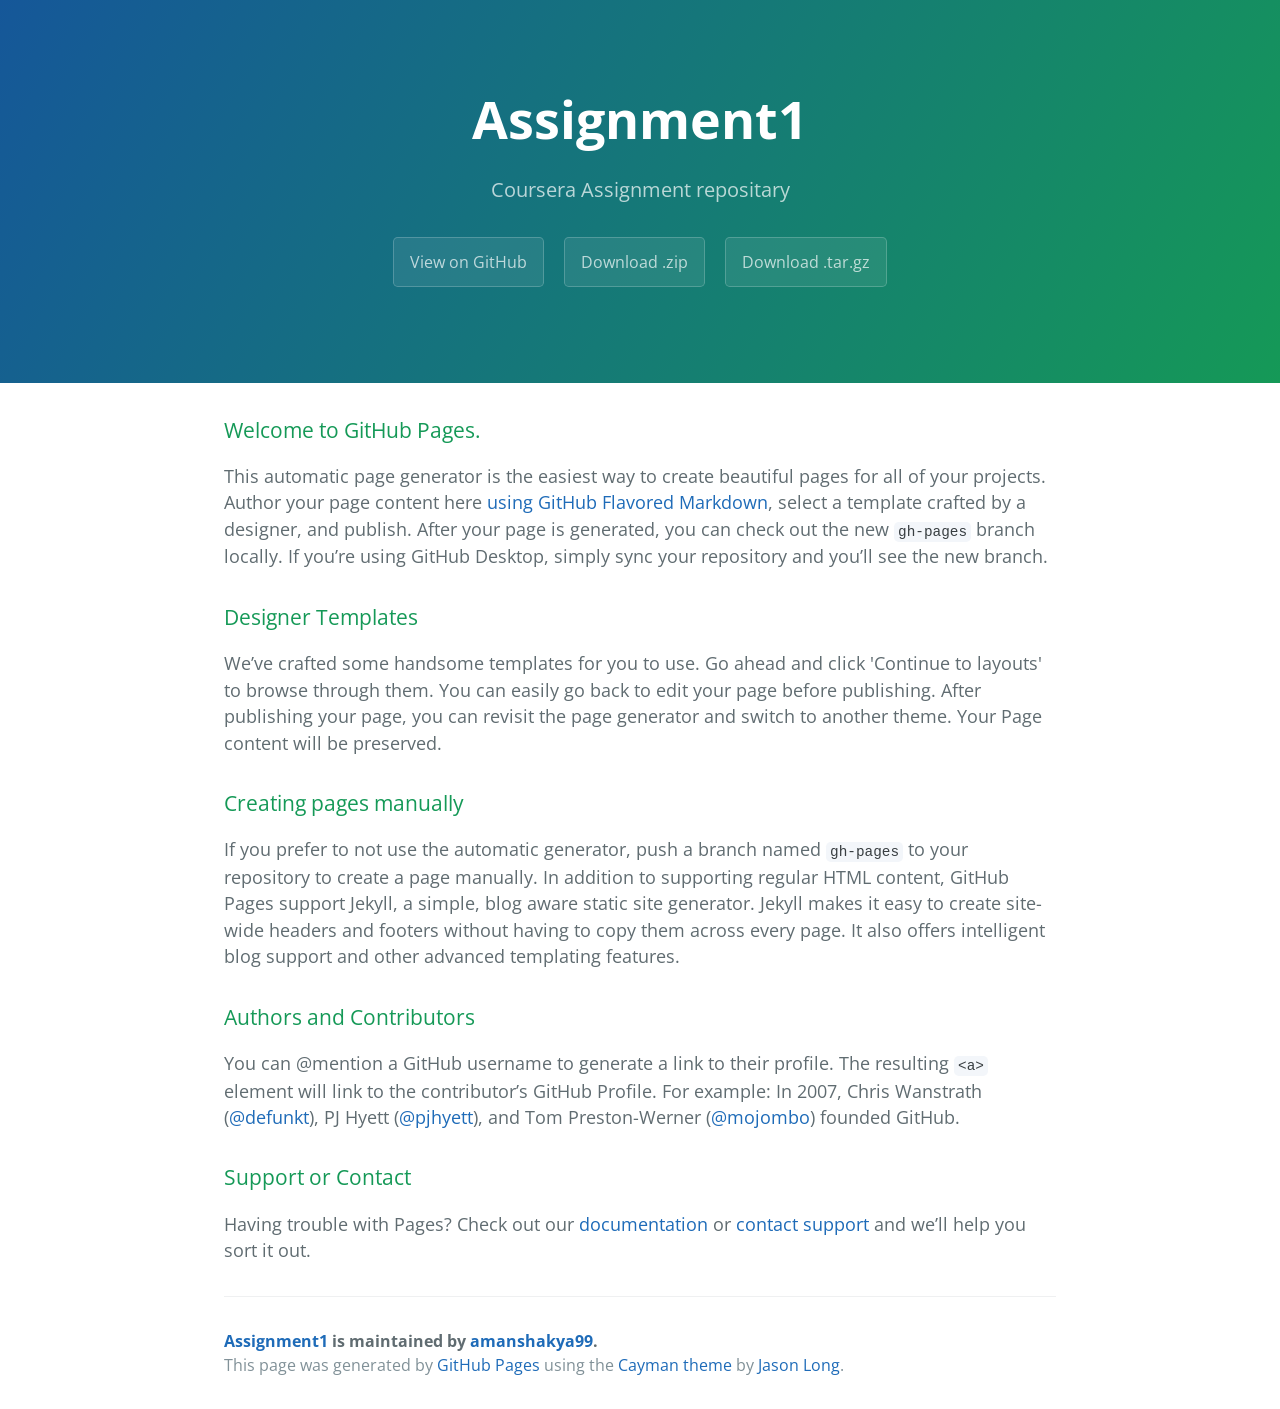
<file: index.html>
<!DOCTYPE html>
<html lang="en-us">
  <head>
    <meta charset="UTF-8">
    <title>Assignment1 by amanshakya99</title>
    <meta name="viewport" content="width=device-width, initial-scale=1">
    <link rel="stylesheet" type="text/css" href="stylesheets/normalize.css" media="screen">
    <link href='https://fonts.googleapis.com/css?family=Open+Sans:400,700' rel='stylesheet' type='text/css'>
    <link rel="stylesheet" type="text/css" href="stylesheets/stylesheet.css" media="screen">
    <link rel="stylesheet" type="text/css" href="stylesheets/github-light.css" media="screen">
  </head>
  <body>
    <section class="page-header">
      <h1 class="project-name">Assignment1</h1>
      <h2 class="project-tagline">Coursera Assignment repositary</h2>
      <a href="https://github.com/amanshakya99/Assignment1" class="btn">View on GitHub</a>
      <a href="https://github.com/amanshakya99/Assignment1/zipball/master" class="btn">Download .zip</a>
      <a href="https://github.com/amanshakya99/Assignment1/tarball/master" class="btn">Download .tar.gz</a>
    </section>

    <section class="main-content">
      <h3>
<a id="welcome-to-github-pages" class="anchor" href="#welcome-to-github-pages" aria-hidden="true"><span aria-hidden="true" class="octicon octicon-link"></span></a>Welcome to GitHub Pages.</h3>
<p>This automatic page generator is the easiest way to create beautiful pages for all of your projects. Author your page content here <a href="https://guides.github.com/features/mastering-markdown/">using GitHub Flavored Markdown</a>, select a template crafted by a designer, and publish. After your page is generated, you can check out the new <code>gh-pages</code> branch locally. If you’re using GitHub Desktop, simply sync your repository and you’ll see the new branch.</p>
<h3>
<a id="designer-templates" class="anchor" href="#designer-templates" aria-hidden="true"><span aria-hidden="true" class="octicon octicon-link"></span></a>Designer Templates</h3>
<p>We’ve crafted some handsome templates for you to use. Go ahead and click 'Continue to layouts' to browse through them. You can easily go back to edit your page before publishing. After publishing your page, you can revisit the page generator and switch to another theme. Your Page content will be preserved.</p>
<h3>
<a id="creating-pages-manually" class="anchor" href="#creating-pages-manually" aria-hidden="true"><span aria-hidden="true" class="octicon octicon-link"></span></a>Creating pages manually</h3>
<p>If you prefer to not use the automatic generator, push a branch named <code>gh-pages</code> to your repository to create a page manually. In addition to supporting regular HTML content, GitHub Pages support Jekyll, a simple, blog aware static site generator. Jekyll makes it easy to create site-wide headers and footers without having to copy them across every page. It also offers intelligent blog support and other advanced templating features.</p>
<h3>
<a id="authors-and-contributors" class="anchor" href="#authors-and-contributors" aria-hidden="true"><span aria-hidden="true" class="octicon octicon-link"></span></a>Authors and Contributors</h3>
<p>You can @mention a GitHub username to generate a link to their profile. The resulting <code>&lt;a&gt;</code> element will link to the contributor’s GitHub Profile. For example: In 2007, Chris Wanstrath (<a class="user-mention" data-hovercard-type="user" data-hovercard-url="/users/defunkt/hovercard" data-octo-click="hovercard-link-click" data-octo-dimensions="link_type:self" href="https://github.com/defunkt">@defunkt</a>), PJ Hyett (<a class="user-mention" data-hovercard-type="user" data-hovercard-url="/users/pjhyett/hovercard" data-octo-click="hovercard-link-click" data-octo-dimensions="link_type:self" href="https://github.com/pjhyett">@pjhyett</a>), and Tom Preston-Werner (<a class="user-mention" data-hovercard-type="user" data-hovercard-url="/users/mojombo/hovercard" data-octo-click="hovercard-link-click" data-octo-dimensions="link_type:self" href="https://github.com/mojombo">@mojombo</a>) founded GitHub.</p>
<h3>
<a id="support-or-contact" class="anchor" href="#support-or-contact" aria-hidden="true"><span aria-hidden="true" class="octicon octicon-link"></span></a>Support or Contact</h3>
<p>Having trouble with Pages? Check out our <a href="https://help.github.com/pages">documentation</a> or <a href="https://github.com/contact">contact support</a> and we’ll help you sort it out.</p>

      <footer class="site-footer">
        <span class="site-footer-owner"><a href="https://github.com/amanshakya99/Assignment1">Assignment1</a> is maintained by <a href="https://github.com/amanshakya99">amanshakya99</a>.</span>

        <span class="site-footer-credits">This page was generated by <a href="https://pages.github.com">GitHub Pages</a> using the <a href="https://github.com/jasonlong/cayman-theme">Cayman theme</a> by <a href="https://twitter.com/jasonlong">Jason Long</a>.</span>
      </footer>

    </section>

  
  </body>
</html>
</file>
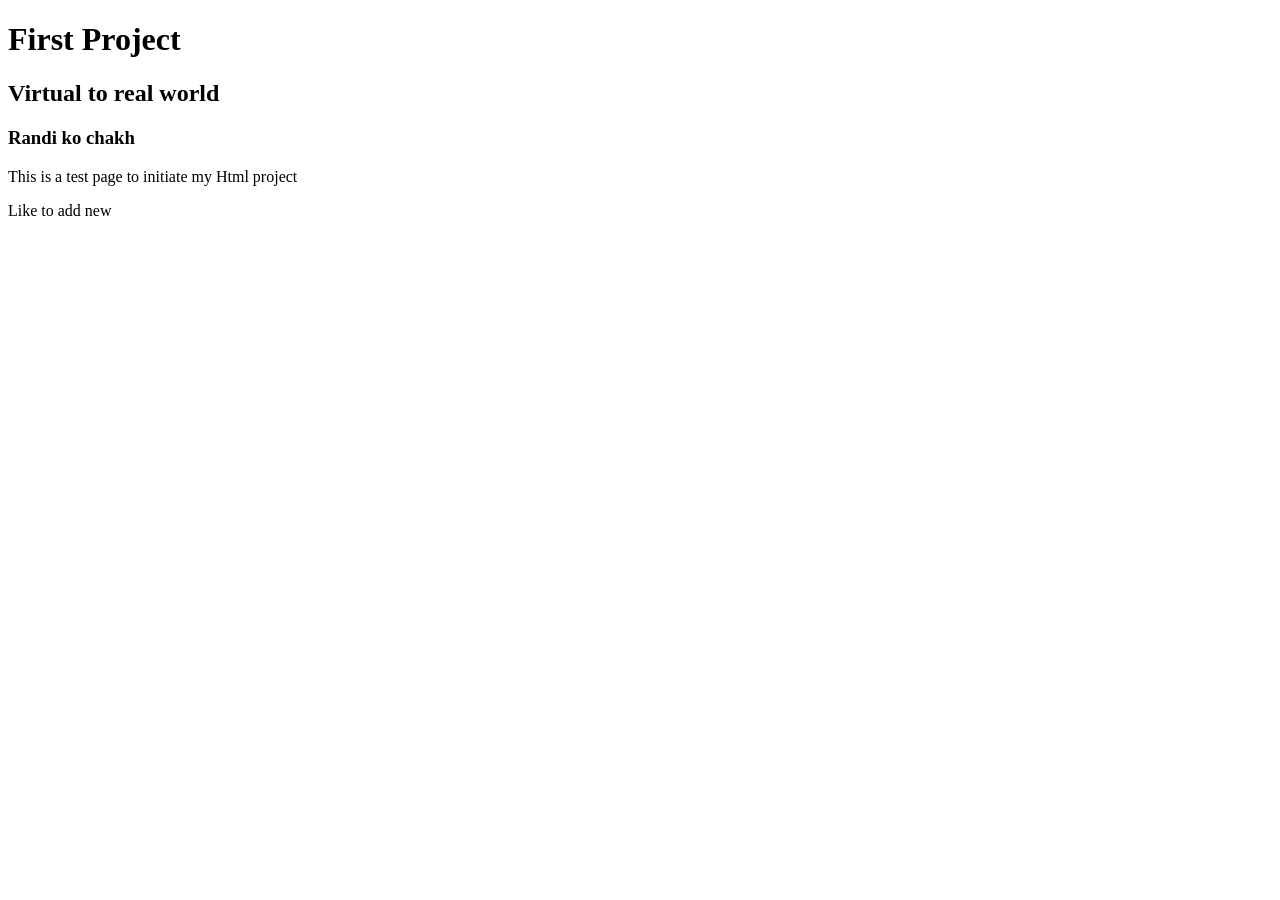
<file: Project/index.html>
<!DOCTYPE html>
<html>
<head>
	<title>Hello World</title>
</head>
<body>
<h1>First Project</h1>
<h2>Virtual to real world</h2>
	<h3>Randi ko chakh</h3>
<p>This is a test page to initiate my Html project</p>
<p>Like to add new</p>
</body>
</html>
</file>
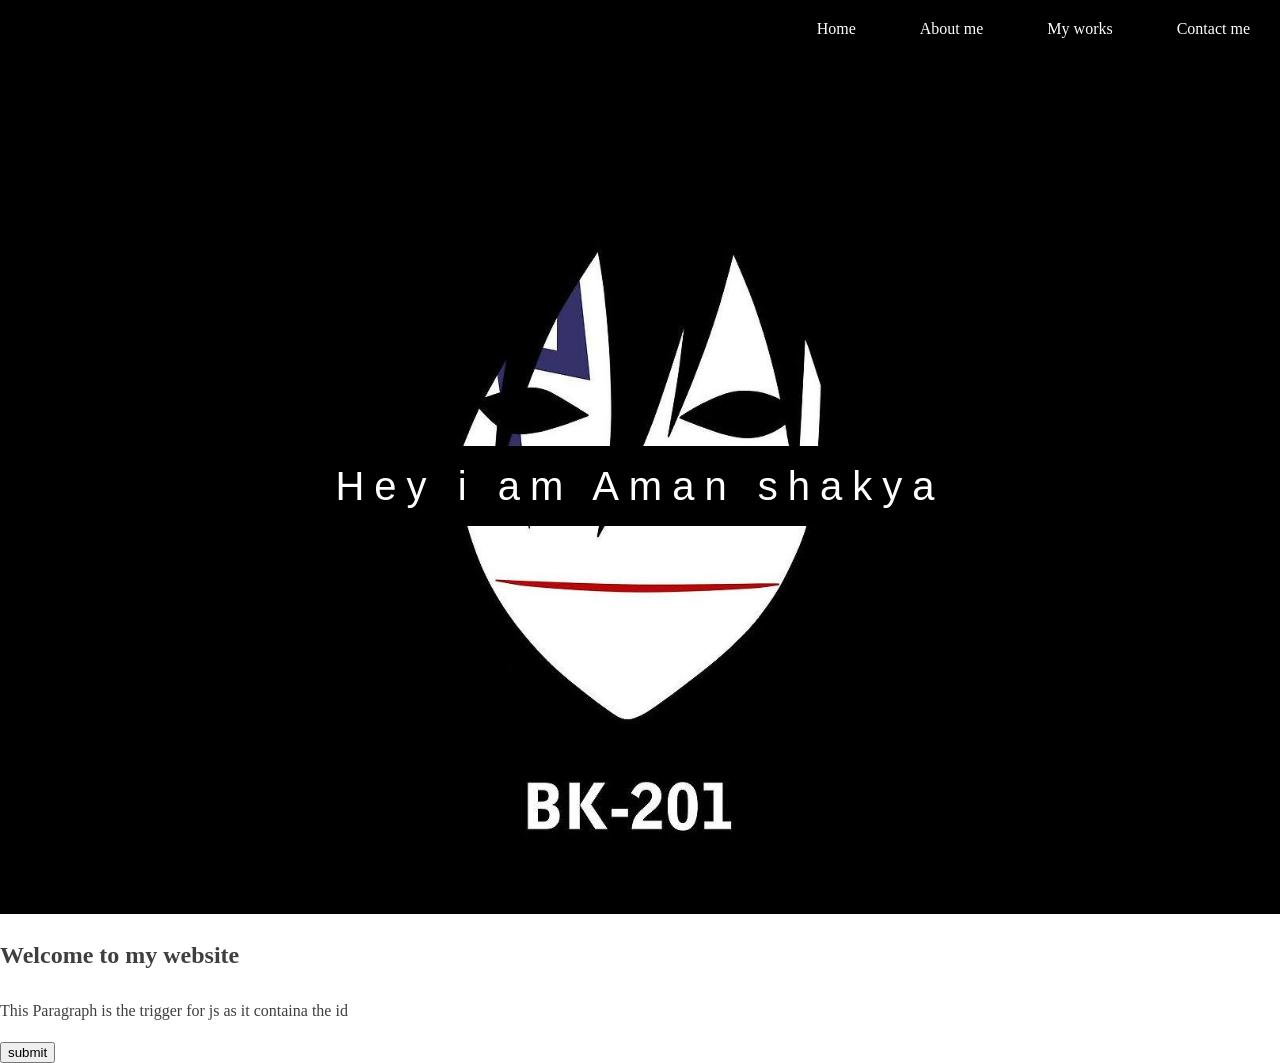
<file: Git/Project/index.html>
<html>

<head>
    <meta charset="UTF-8">
    <meta http-equiv="X-UA-Compatible" content="IE=edge">
    <meta name="viewport" content="width=device-width, initial-scale=1.0">
    <link rel="stylesheet" href="/Git/stylesheets/Style.css">
    <title>My Website</title>
</head>

<body>
    <div class="Container">
        <div class="topNav">
            <ul>
                <li>
                    <a href="#home">Home</a>
                </li>
                <li><a href="#about">About me</a></li>
                <li>
                    <a href="#contact ">My works</a>
                </li>
                <li><a href="#portfolio ">Contact me</a></li>
            </ul>
        </div>
        <div class="bgImg">
            <div class="caption"><span class="overlay">Hey i am Aman shakya</span></div>
        </div>
        <h2>Welcome to my website</h2>
        <p id="b1">This Paragraph is the trigger for js as it containa the id</p>
        <button type="button " onclick="myFunction() ">submit</button>
    </div>
</body>
<script src="/Git/Aman.js"></script>

</html>
</file>
<file: stylesheets/stylesheet.css>
* {
  box-sizing: border-box; }

body {
  padding: 0;
  margin: 0;
  font-family: "Open Sans", "Helvetica Neue", Helvetica, Arial, sans-serif;
  font-size: 16px;
  line-height: 1.5;
  color: #606c71; }

a {
  color: #1e6bb8;
  text-decoration: none; }
  a:hover {
    text-decoration: underline; }

.btn {
  display: inline-block;
  margin-bottom: 1rem;
  color: rgba(255, 255, 255, 0.7);
  background-color: rgba(255, 255, 255, 0.08);
  border-color: rgba(255, 255, 255, 0.2);
  border-style: solid;
  border-width: 1px;
  border-radius: 0.3rem;
  transition: color 0.2s, background-color 0.2s, border-color 0.2s; }
  .btn + .btn {
    margin-left: 1rem; }

.btn:hover {
  color: rgba(255, 255, 255, 0.8);
  text-decoration: none;
  background-color: rgba(255, 255, 255, 0.2);
  border-color: rgba(255, 255, 255, 0.3); }

@media screen and (min-width: 64em) {
  .btn {
    padding: 0.75rem 1rem; } }

@media screen and (min-width: 42em) and (max-width: 64em) {
  .btn {
    padding: 0.6rem 0.9rem;
    font-size: 0.9rem; } }

@media screen and (max-width: 42em) {
  .btn {
    display: block;
    width: 100%;
    padding: 0.75rem;
    font-size: 0.9rem; }
    .btn + .btn {
      margin-top: 1rem;
      margin-left: 0; } }

.page-header {
  color: #fff;
  text-align: center;
  background-color: #159957;
  background-image: linear-gradient(120deg, #155799, #159957); }

@media screen and (min-width: 64em) {
  .page-header {
    padding: 5rem 6rem; } }

@media screen and (min-width: 42em) and (max-width: 64em) {
  .page-header {
    padding: 3rem 4rem; } }

@media screen and (max-width: 42em) {
  .page-header {
    padding: 2rem 1rem; } }

.project-name {
  margin-top: 0;
  margin-bottom: 0.1rem; }

@media screen and (min-width: 64em) {
  .project-name {
    font-size: 3.25rem; } }

@media screen and (min-width: 42em) and (max-width: 64em) {
  .project-name {
    font-size: 2.25rem; } }

@media screen and (max-width: 42em) {
  .project-name {
    font-size: 1.75rem; } }

.project-tagline {
  margin-bottom: 2rem;
  font-weight: normal;
  opacity: 0.7; }

@media screen and (min-width: 64em) {
  .project-tagline {
    font-size: 1.25rem; } }

@media screen and (min-width: 42em) and (max-width: 64em) {
  .project-tagline {
    font-size: 1.15rem; } }

@media screen and (max-width: 42em) {
  .project-tagline {
    font-size: 1rem; } }

.main-content :first-child {
  margin-top: 0; }
.main-content img {
  max-width: 100%; }
.main-content h1, .main-content h2, .main-content h3, .main-content h4, .main-content h5, .main-content h6 {
  margin-top: 2rem;
  margin-bottom: 1rem;
  font-weight: normal;
  color: #159957; }
.main-content p {
  margin-bottom: 1em; }
.main-content code {
  padding: 2px 4px;
  font-family: Consolas, "Liberation Mono", Menlo, Courier, monospace;
  font-size: 0.9rem;
  color: #383e41;
  background-color: #f3f6fa;
  border-radius: 0.3rem; }
.main-content pre {
  padding: 0.8rem;
  margin-top: 0;
  margin-bottom: 1rem;
  font: 1rem Consolas, "Liberation Mono", Menlo, Courier, monospace;
  color: #567482;
  word-wrap: normal;
  background-color: #f3f6fa;
  border: solid 1px #dce6f0;
  border-radius: 0.3rem; }
  .main-content pre > code {
    padding: 0;
    margin: 0;
    font-size: 0.9rem;
    color: #567482;
    word-break: normal;
    white-space: pre;
    background: transparent;
    border: 0; }
.main-content .highlight {
  margin-bottom: 1rem; }
  .main-content .highlight pre {
    margin-bottom: 0;
    word-break: normal; }
.main-content .highlight pre, .main-content pre {
  padding: 0.8rem;
  overflow: auto;
  font-size: 0.9rem;
  line-height: 1.45;
  border-radius: 0.3rem; }
.main-content pre code, .main-content pre tt {
  display: inline;
  max-width: initial;
  padding: 0;
  margin: 0;
  overflow: initial;
  line-height: inherit;
  word-wrap: normal;
  background-color: transparent;
  border: 0; }
  .main-content pre code:before, .main-content pre code:after, .main-content pre tt:before, .main-content pre tt:after {
    content: normal; }
.main-content ul, .main-content ol {
  margin-top: 0; }
.main-content blockquote {
  padding: 0 1rem;
  margin-left: 0;
  color: #819198;
  border-left: 0.3rem solid #dce6f0; }
  .main-content blockquote > :first-child {
    margin-top: 0; }
  .main-content blockquote > :last-child {
    margin-bottom: 0; }
.main-content table {
  display: block;
  width: 100%;
  overflow: auto;
  word-break: normal;
  word-break: keep-all; }
  .main-content table th {
    font-weight: bold; }
  .main-content table th, .main-content table td {
    padding: 0.5rem 1rem;
    border: 1px solid #e9ebec; }
.main-content dl {
  padding: 0; }
  .main-content dl dt {
    padding: 0;
    margin-top: 1rem;
    font-size: 1rem;
    font-weight: bold; }
  .main-content dl dd {
    padding: 0;
    margin-bottom: 1rem; }
.main-content hr {
  height: 2px;
  padding: 0;
  margin: 1rem 0;
  background-color: #eff0f1;
  border: 0; }

@media screen and (min-width: 64em) {
  .main-content {
    max-width: 64rem;
    padding: 2rem 6rem;
    margin: 0 auto;
    font-size: 1.1rem; } }

@media screen and (min-width: 42em) and (max-width: 64em) {
  .main-content {
    padding: 2rem 4rem;
    font-size: 1.1rem; } }

@media screen and (max-width: 42em) {
  .main-content {
    padding: 2rem 1rem;
    font-size: 1rem; } }

.site-footer {
  padding-top: 2rem;
  margin-top: 2rem;
  border-top: solid 1px #eff0f1; }

.site-footer-owner {
  display: block;
  font-weight: bold; }

.site-footer-credits {
  color: #819198; }

@media screen and (min-width: 64em) {
  .site-footer {
    font-size: 1rem; } }

@media screen and (min-width: 42em) and (max-width: 64em) {
  .site-footer {
    font-size: 1rem; } }

@media screen and (max-width: 42em) {
  .site-footer {
    font-size: 0.9rem; } }
</file>
<file: stylesheets/github-light.css>
/*!
 * GitHub Light v0.4.1
 * Copyright (c) 2012 - 2017 GitHub, Inc.
 * Licensed under MIT (https://github.com/primer/github-syntax-theme-generator/blob/master/LICENSE)
 */

.pl-c /* comment, punctuation.definition.comment, string.comment */ {
  color: #6a737d;
}

.pl-c1 /* constant, entity.name.constant, variable.other.constant, variable.language, support, meta.property-name, support.constant, support.variable, meta.module-reference, markup.raw, meta.diff.header, meta.output */,
.pl-s .pl-v /* string variable */ {
  color: #005cc5;
}

.pl-e /* entity */,
.pl-en /* entity.name */ {
  color: #6f42c1;
}

.pl-smi /* variable.parameter.function, storage.modifier.package, storage.modifier.import, storage.type.java, variable.other */,
.pl-s .pl-s1 /* string source */ {
  color: #24292e;
}

.pl-ent /* entity.name.tag, markup.quote */ {
  color: #22863a;
}

.pl-k /* keyword, storage, storage.type */ {
  color: #d73a49;
}

.pl-s /* string */,
.pl-pds /* punctuation.definition.string, source.regexp, string.regexp.character-class */,
.pl-s .pl-pse .pl-s1 /* string punctuation.section.embedded source */,
.pl-sr /* string.regexp */,
.pl-sr .pl-cce /* string.regexp constant.character.escape */,
.pl-sr .pl-sre /* string.regexp source.ruby.embedded */,
.pl-sr .pl-sra /* string.regexp string.regexp.arbitrary-repitition */ {
  color: #032f62;
}

.pl-v /* variable */,
.pl-smw /* sublimelinter.mark.warning */ {
  color: #e36209;
}

.pl-bu /* invalid.broken, invalid.deprecated, invalid.unimplemented, message.error, brackethighlighter.unmatched, sublimelinter.mark.error */ {
  color: #b31d28;
}

.pl-ii /* invalid.illegal */ {
  color: #fafbfc;
  background-color: #b31d28;
}

.pl-c2 /* carriage-return */ {
  color: #fafbfc;
  background-color: #d73a49;
}

.pl-c2::before /* carriage-return */ {
  content: "^M";
}

.pl-sr .pl-cce /* string.regexp constant.character.escape */ {
  font-weight: bold;
  color: #22863a;
}

.pl-ml /* markup.list */ {
  color: #735c0f;
}

.pl-mh /* markup.heading */,
.pl-mh .pl-en /* markup.heading entity.name */,
.pl-ms /* meta.separator */ {
  font-weight: bold;
  color: #005cc5;
}

.pl-mi /* markup.italic */ {
  font-style: italic;
  color: #24292e;
}

.pl-mb /* markup.bold */ {
  font-weight: bold;
  color: #24292e;
}

.pl-md /* markup.deleted, meta.diff.header.from-file, punctuation.definition.deleted */ {
  color: #b31d28;
  background-color: #ffeef0;
}

.pl-mi1 /* markup.inserted, meta.diff.header.to-file, punctuation.definition.inserted */ {
  color: #22863a;
  background-color: #f0fff4;
}

.pl-mc /* markup.changed, punctuation.definition.changed */ {
  color: #e36209;
  background-color: #ffebda;
}

.pl-mi2 /* markup.ignored, markup.untracked */ {
  color: #f6f8fa;
  background-color: #005cc5;
}

.pl-mdr /* meta.diff.range */ {
  font-weight: bold;
  color: #6f42c1;
}

.pl-ba /* brackethighlighter.tag, brackethighlighter.curly, brackethighlighter.round, brackethighlighter.square, brackethighlighter.angle, brackethighlighter.quote */ {
  color: #586069;
}

.pl-sg /* sublimelinter.gutter-mark */ {
  color: #959da5;
}

.pl-corl /* constant.other.reference.link, string.other.link */ {
  text-decoration: underline;
  color: #032f62;
}
</file>
<file: Git/stylesheets/Style.css>
body {
             margin: 0;
             padding: 0;
         }
         
         html {
             height: 100%;
             color: #3f3f3f;
             line-height: 1.8;
         }
         
         .topNav {
             list-style-type: none;
             margin: 0;
             padding: 0;
             overflow: hidden;
             background-color: #000;
         }
         
         ul {
             list-style-type: none;
             margin: 0;
             padding: 0;
             text-align: right;
         }
         
         .topNav li {
             display: inline-block;
         }
         
         li a {
             display: inline-block;
             color: white;
             text-align: center;
             padding: 15px 30px;
             text-decoration: none;
             font-family: Roboto;
         }
         
         li a:hover {
             background-color: #333;
         }
         
         .bgImg {
             background-image: url(/Git/Images/Am.jpg);
             /* Full height */
             height: 95%;
             /* Center and scale the image nicely */
             background-position: center;
             background-repeat: no-repeat;
             background-size: cover;
         }
         
         .caption {
             position: absolute;
             left: 0;
             top: 50%;
             width: 100%;
             text-align: center;
             color: #000;
         }
         
         .overlay {
             background-color: rgb(0, 0, 0);
             color: #fff;
             font-family: 'Roboto', Tahoma, Geneva, Verdana, sans-serif;
             padding: 18px;
             font-size: 40px;
             letter-spacing: 10px;
         }
         
         .h2 {
             text-align: center;
         }
</file>
